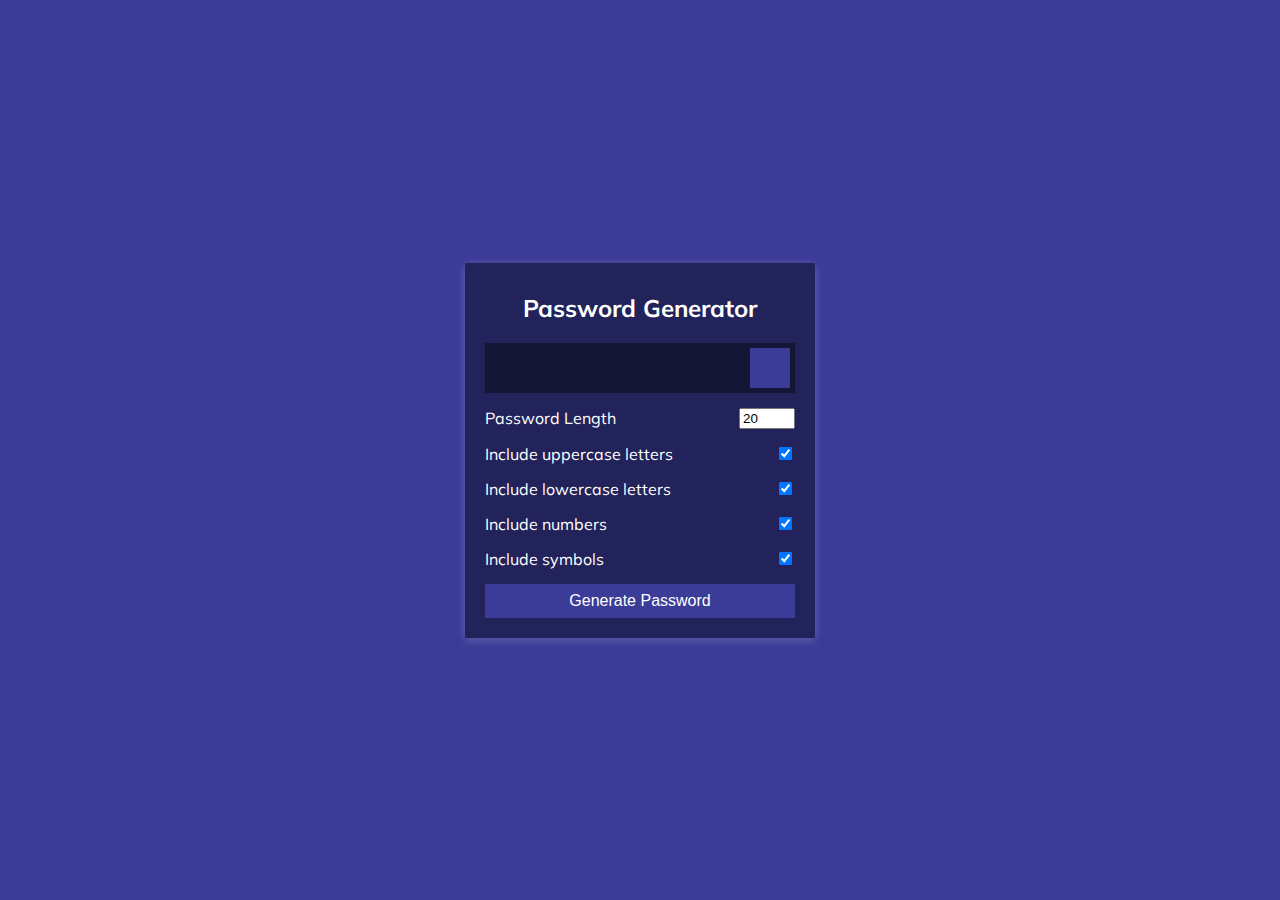
<file: password-generator/index.html>
<!DOCTYPE html>
<html lang="en">
  <head>
    <meta charset="UTF-8" />
    <meta name="viewport" content="width=device-width, initial-scale=1.0" />
    <link rel="stylesheet" href="https://cdnjs.cloudflare.com/ajax/libs/font-awesome/5.14.0/css/all.min.css" integrity="sha512-1PKOgIY59xJ8Co8+NE6FZ+LOAZKjy+KY8iq0G4B3CyeY6wYHN3yt9PW0XpSriVlkMXe40PTKnXrLnZ9+fkDaog==" crossorigin="anonymous" />
    <link rel="stylesheet" href="style.css" />
    <title>Password Generator</title>
  </head>
  <body>
    <div class="container">
      <h2>Password Generator</h2>
      <div class="result-container">
        <span id="result"></span>
        <button class="btn" id="clipboard">
          <i class="far fa-clipboard"></i>
        </button>
      </div>
      <div class="settings">
        <div class="setting">
          <label>Password Length</label>
          <input type="number" id="length" min="4" max="20" value="20">
        </div>
        <div class="setting">
          <label>Include uppercase letters</label>
          <input type="checkbox" id="uppercase" checked>
        </div>
        <div class="setting">
          <label>Include lowercase letters</label>
          <input type="checkbox" id="lowercase" checked>
        </div>
        <div class="setting">
          <label>Include numbers</label>
          <input type="checkbox" id="numbers" checked>
        </div>
        <div class="setting">
          <label>Include symbols</label>
          <input type="checkbox" id="symbols" checked>
        </div>
      </div>

      <button class="btn btn-large" id="generate">
        Generate Password
      </button>
    </div>
    <script src="script.js"></script>
  </body>
</html>
</file>
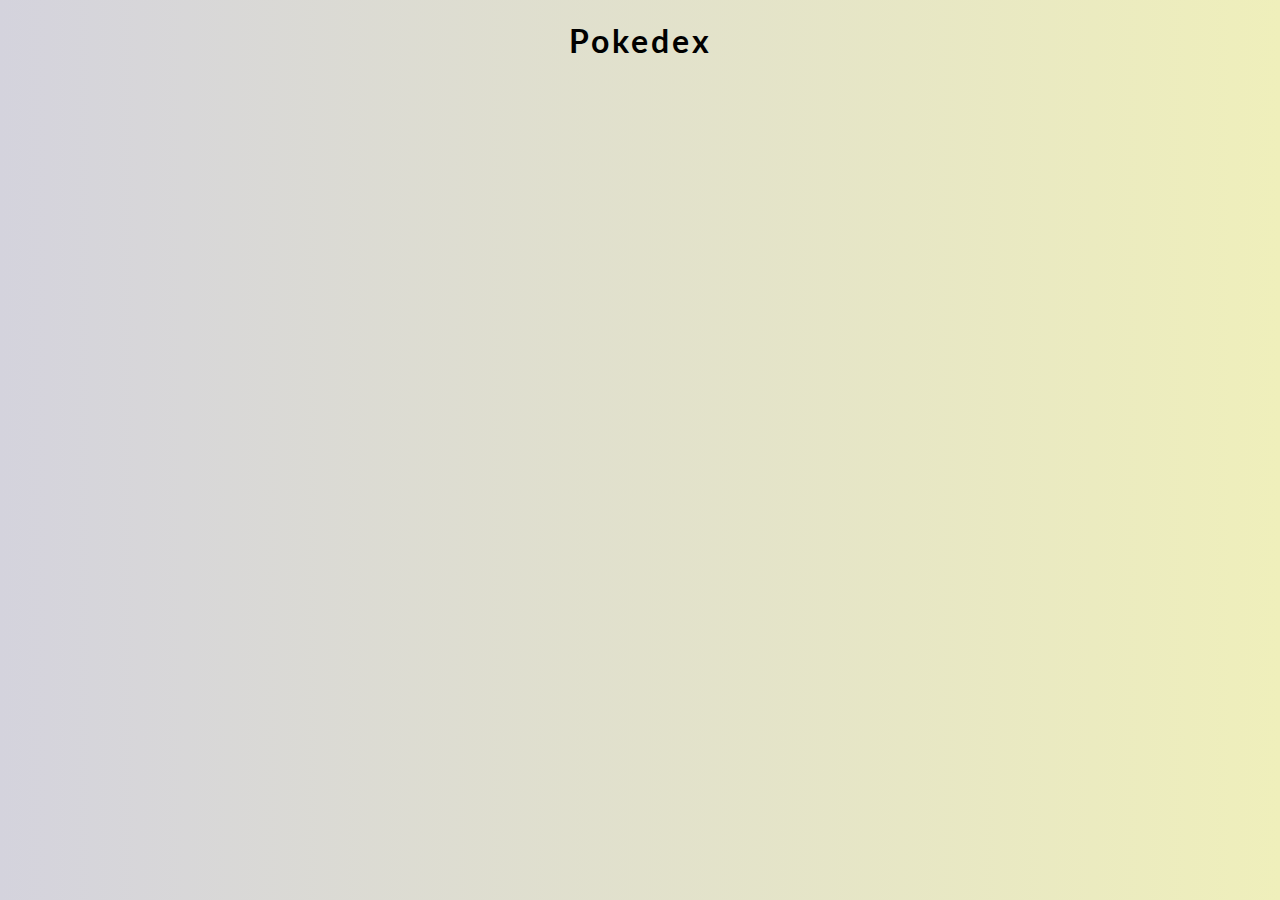
<file: pokedex/index.html>
<!DOCTYPE html>
<html lang="en">
  <head>
    <meta charset="UTF-8" />
    <meta name="viewport" content="width=device-width, initial-scale=1.0" />
    <link rel="stylesheet" href="style.css" />
    <title>Pokedex</title>
  </head>
  <body>
    <h1>Pokedex</h1>
    <div class="poke-container" id="poke-container"></div>

    <!-- Design inspired by this Dribbble shot: https://dribbble.com/shots/5611109--Pokemon -->
    <script src="script.js"></script>
  </body>
</html>
</file>
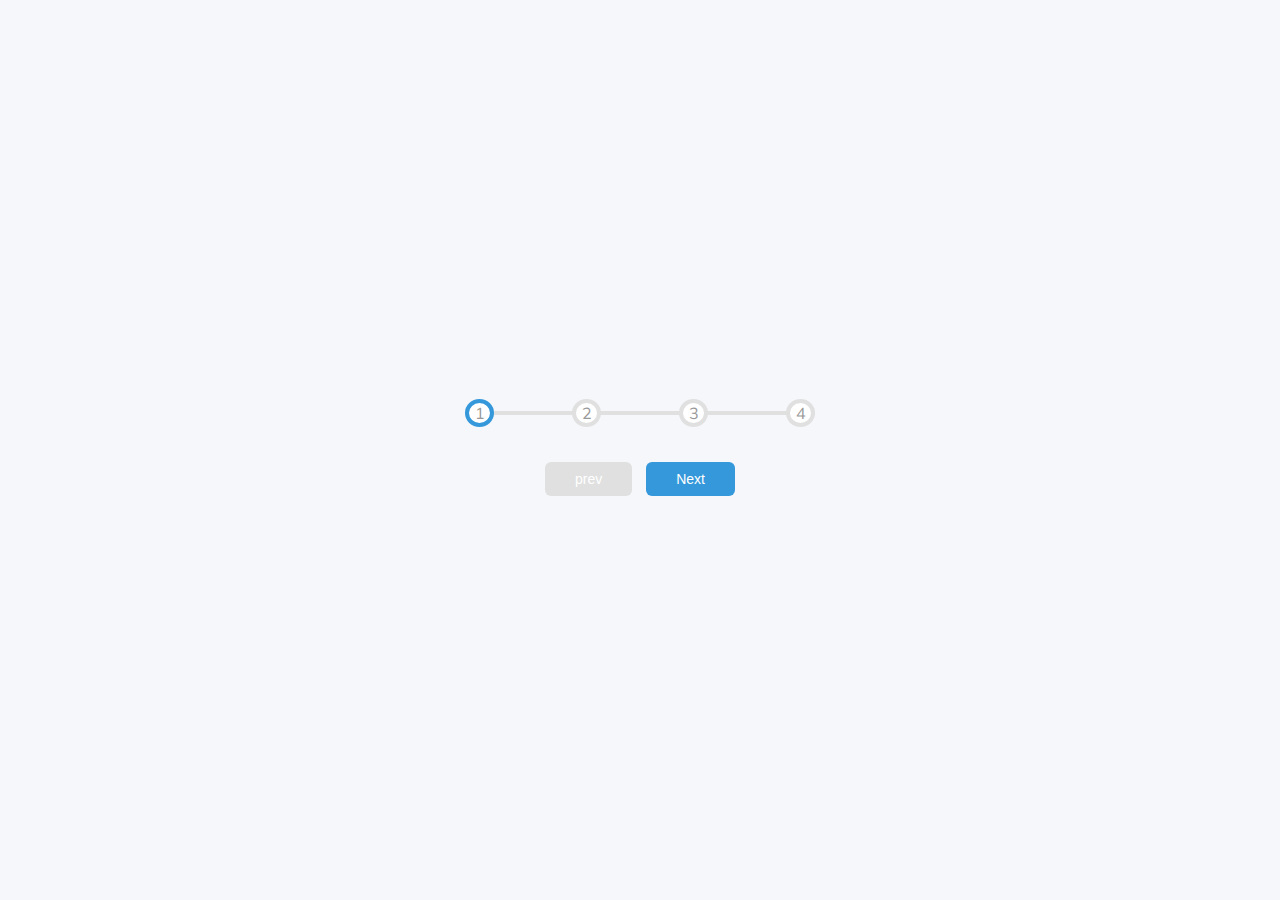
<file: Progress Steps/index.html>
<!DOCTYPE html>
<html lang="en">

<head>
    <meta charset="UTF-8">
    <meta http-equiv="X-UA-Compatible" content="IE=edge">
    <meta name="viewport" content="width=device-width, initial-scale=1.0">
    <link rel="stylesheet" href="style.css" />
<script defer src="script.js"></script>
    <title>Progress Steps</title>
</head>
<body>
 
  <div class="container">
    <div class="progress-container">
      <div class="progress" id="progress"></div>
      <div class="circle active">1</div>
      <div class="circle ">2</div>
      <div class="circle ">3</div>
      <div class="circle ">4</div>
    </div>
   <button class="btn" id="prev" disabled>prev</button>
   <button class="btn" id="next">Next</button>  
  </div>


</body>
</html>
</file>
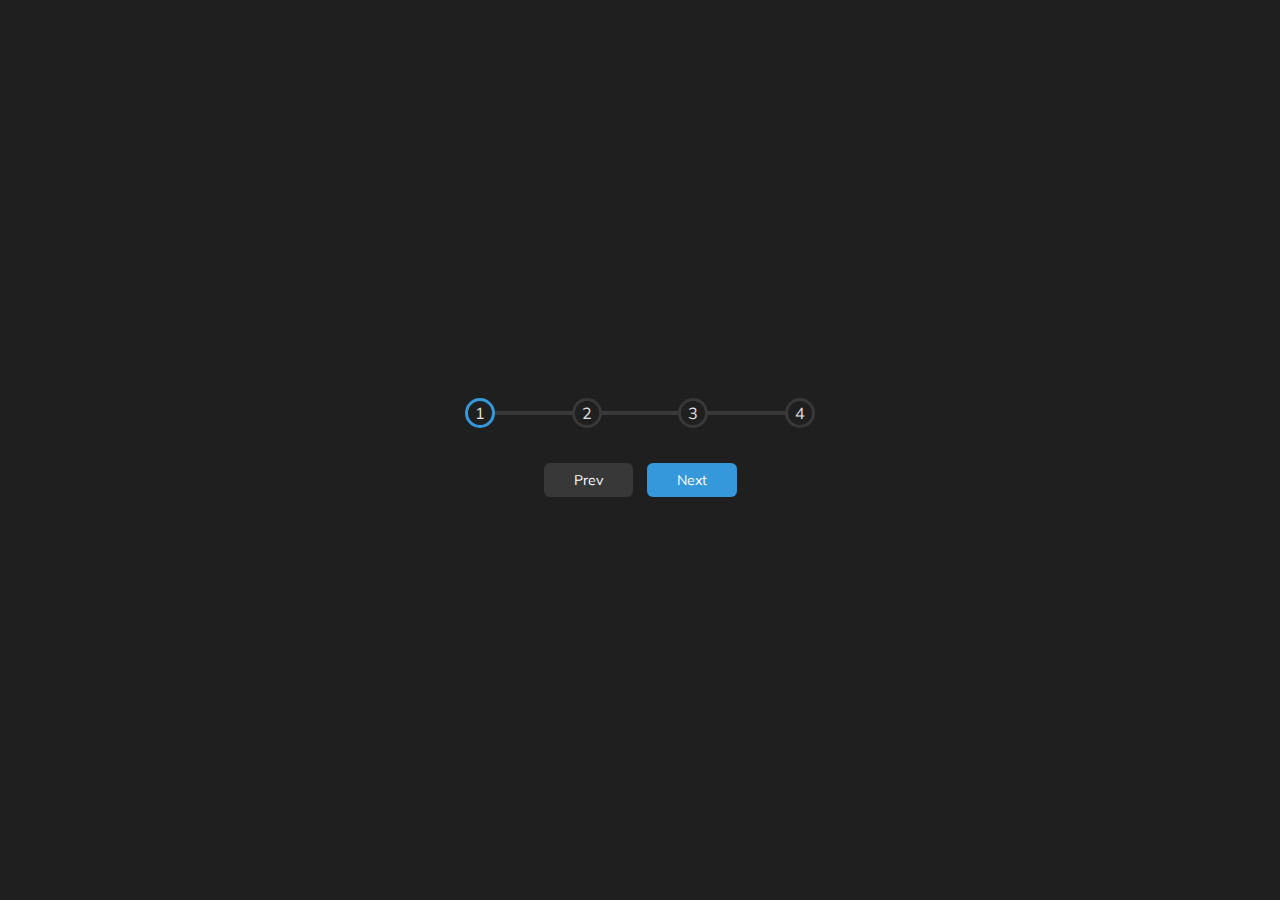
<file: progress-steps/index.html>
<!DOCTYPE html>
<html lang="en">
  <head>
    <meta charset="UTF-8" />
    <meta name="viewport" content="width=device-width, initial-scale=1.0" />
    <link rel="stylesheet" href="style.css" />
    <title>Progress Steps</title>
  </head>
  <body>
    <div class="container">
      <div class="progress-container">
        <div class="progress" id="progress"></div>
        <div class="circle active">1</div>
        <div class="circle">2</div>
        <div class="circle">3</div>
        <div class="circle">4</div>
      </div>

      <button class="btn" id="prev" disabled>Prev</button>
      <button class="btn" id="next">Next</button>
    </div>
    <script src="script.js"></script>
  </body>
</html>
</file>
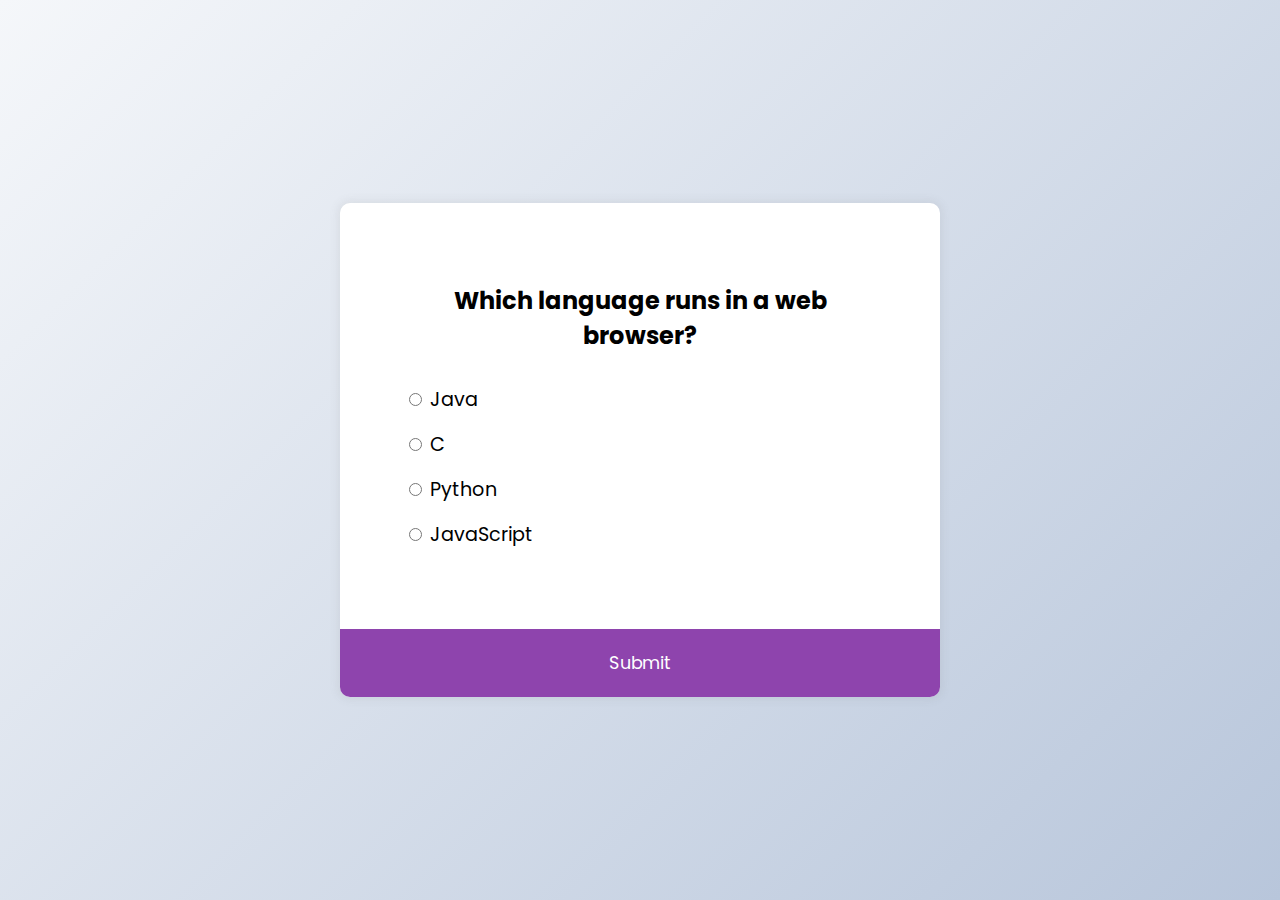
<file: quiz-app/index.html>
<!DOCTYPE html>
<html lang="en">
  <head>
    <meta charset="UTF-8" />
    <meta name="viewport" content="width=device-width, initial-scale=1.0" />
    <link rel="stylesheet" href="style.css" />
    <title>Quiz App</title>
  </head>
  <body>
    <div class="quiz-container" id="quiz">
      <div class="quiz-header">
        <h2 id="question">Question text</h2>
        <ul>
          <li>
            <input type="radio" name="answer" id="a" class="answer">
            <label for="a" id="a_text">Question</label>
          </li>

          <li>
            <input type="radio" name="answer" id="b" class="answer">
            <label for="b" id="b_text">Question</label>
          </li>

          <li>
            <input type="radio" name="answer" id="c" class="answer">
            <label for="c" id="c_text">Question</label>
          </li>

          <li>
            <input type="radio" name="answer" id="d" class="answer">
            <label for="d" id="d_text">Question</label>
          </li>
        </ul>
      </div>
      <button id="submit">Submit</button>
    </div>
    <script src="script.js"></script>
  </body>
</html>
</file>
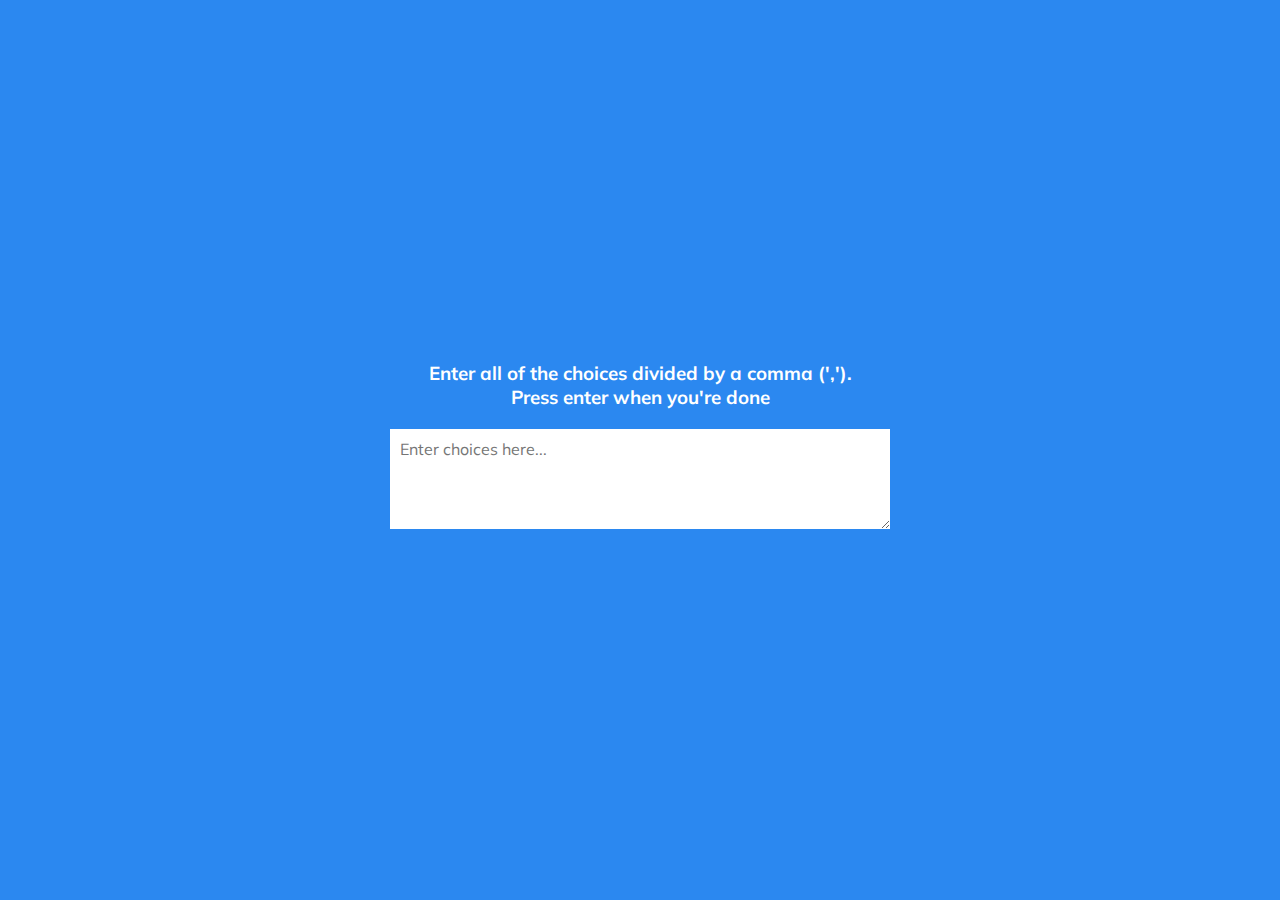
<file: random-choice-picker/index.html>
<!DOCTYPE html>
<html lang="en">
  <head>
    <meta charset="UTF-8" />
    <meta name="viewport" content="width=device-width, initial-scale=1.0" />
    <link rel="stylesheet" href="style.css" />
    <title>Random Choice Picker</title>
  </head>
  <body>
    <div class="container">
      <h3>Enter all of the choices divided by a comma (','). <br> Press enter when you're done</h3>
      <textarea placeholder="Enter choices here..." id="textarea"></textarea>

      <div id="tags"></div>
    </div>

    <script src="script.js"></script>
  </body>
</html>
</file>
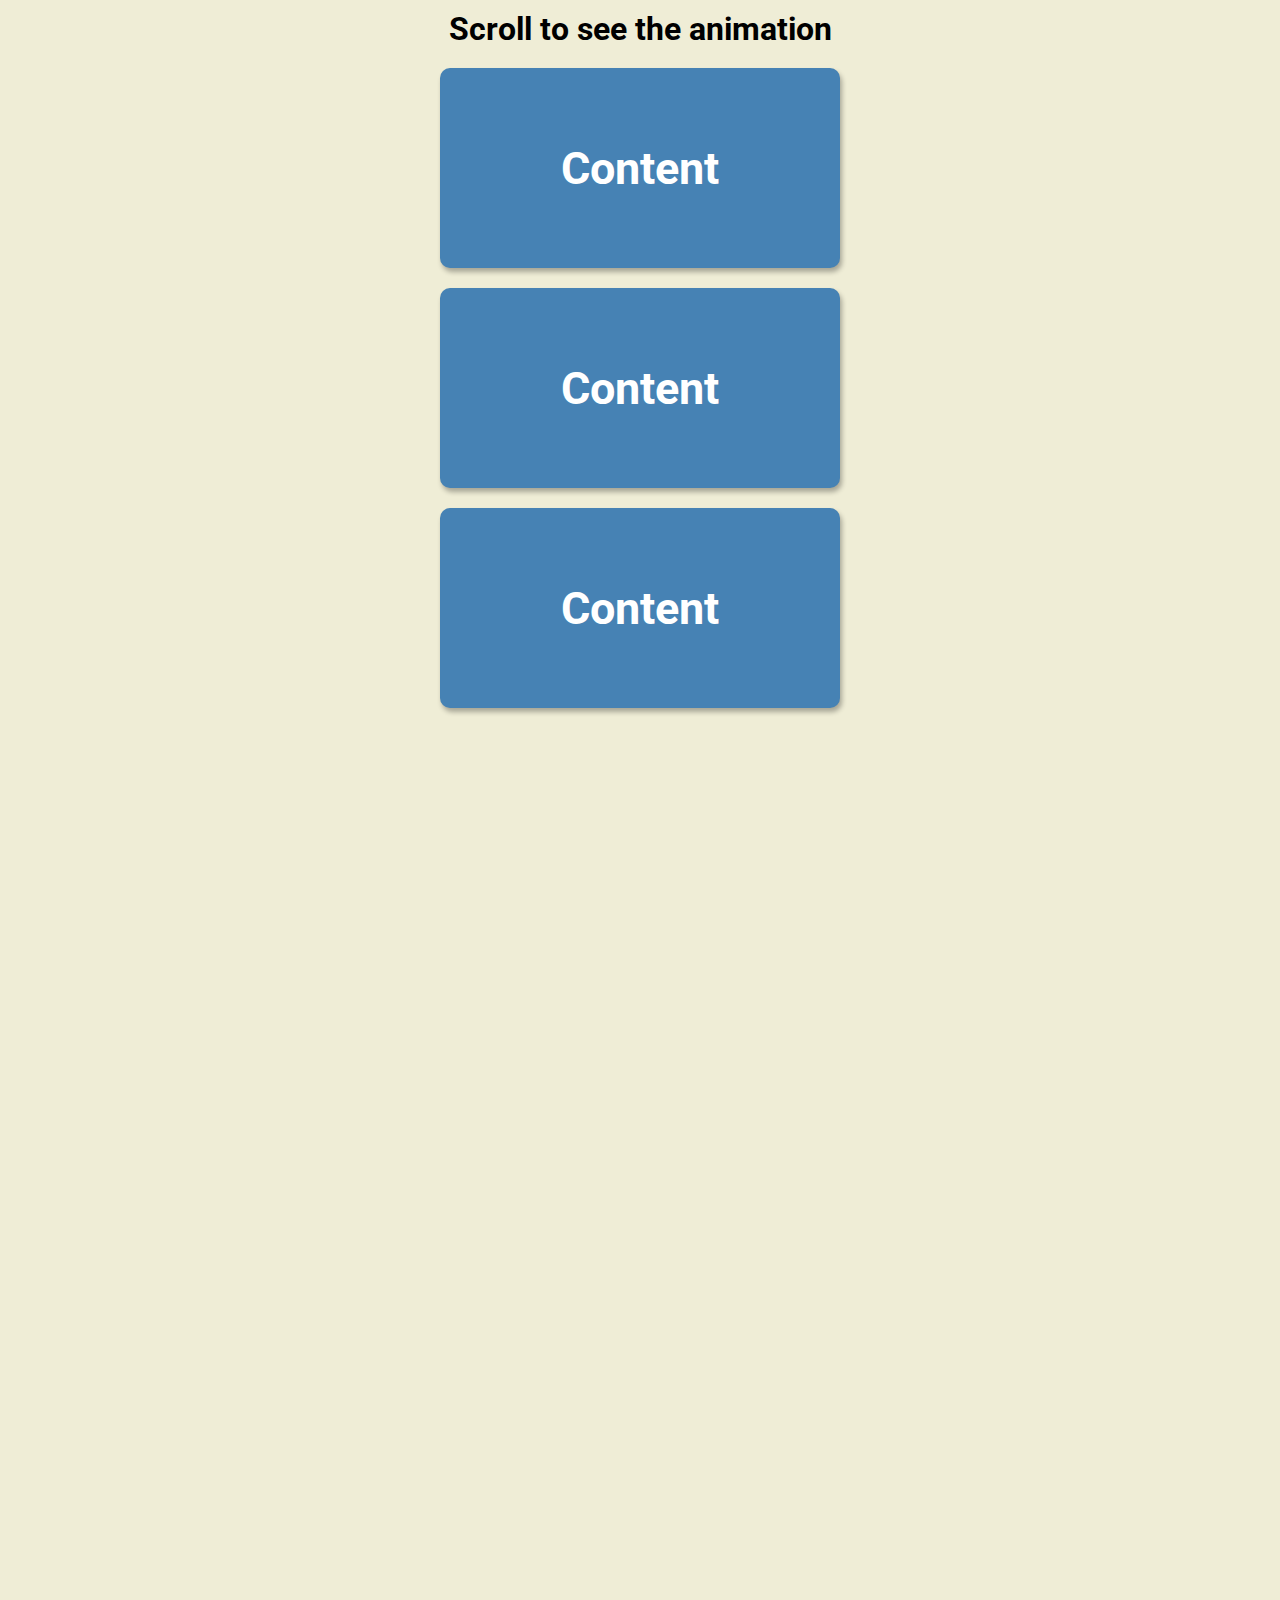
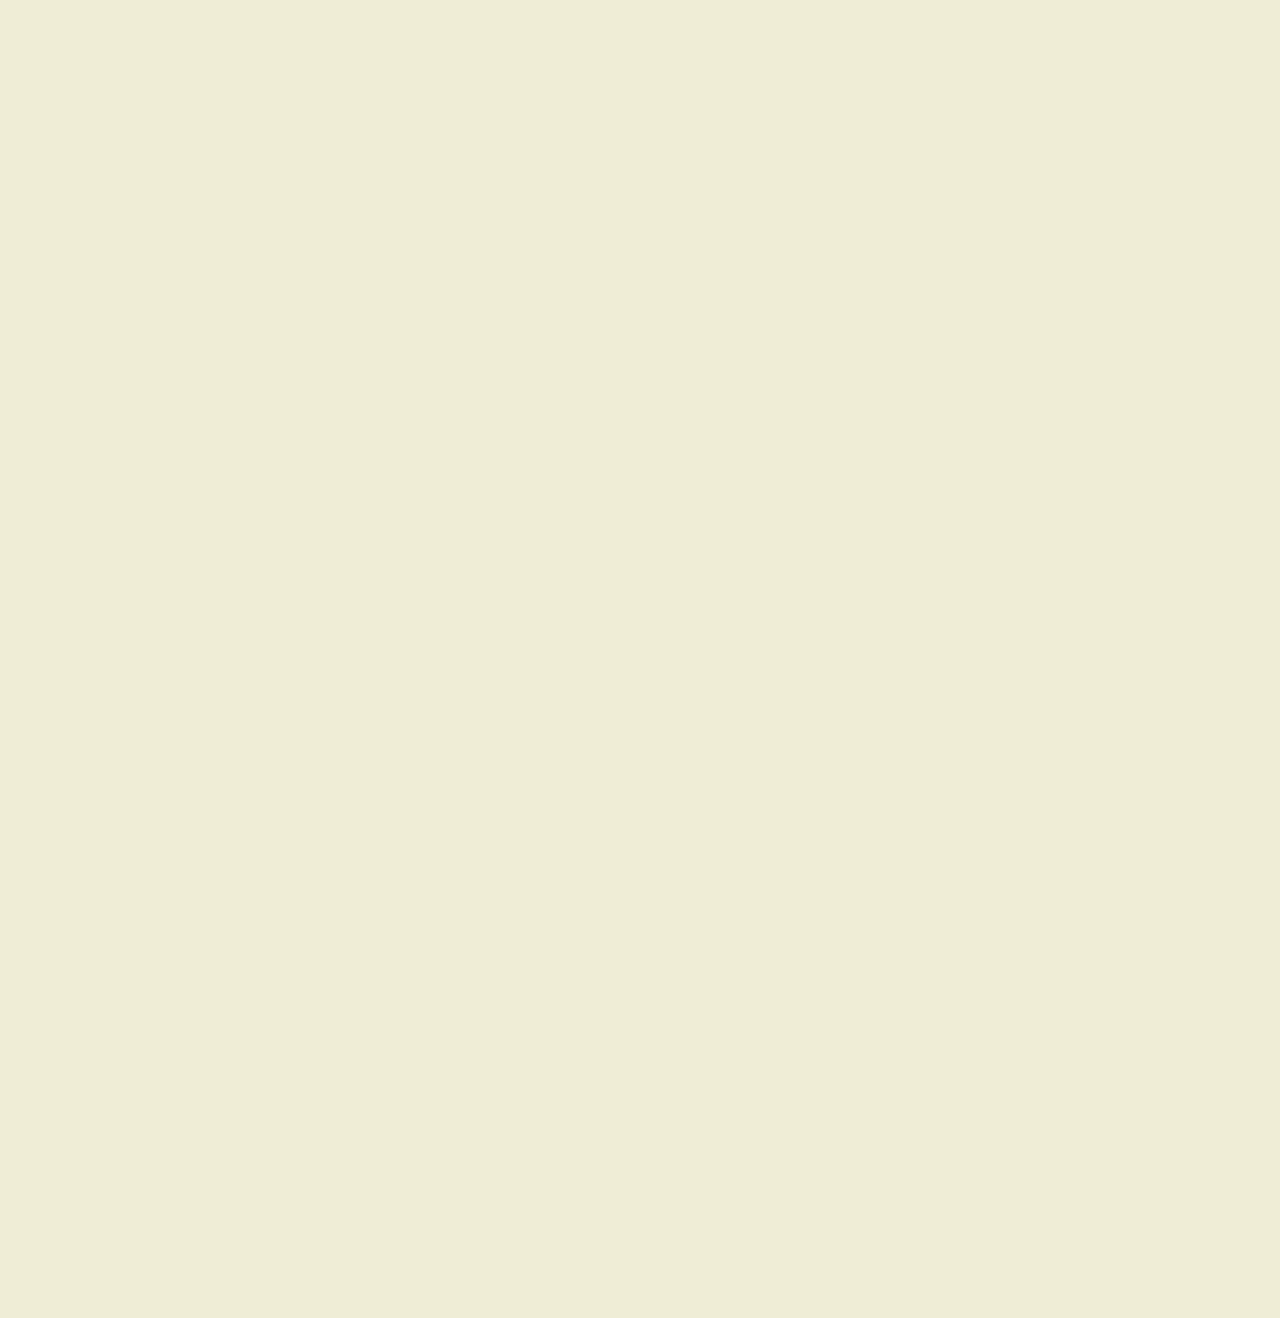
<file: scroll-animation/index.html>
<!DOCTYPE html>
<html lang="en">
  <head>
    <meta charset="UTF-8" />
    <meta name="viewport" content="width=device-width, initial-scale=1.0" />
    <link rel="stylesheet" href="style.css" />
    <title>Scroll Animation</title>
  </head>
  <body>
    <h1>Scroll to see the animation</h1>
    <div class="box"><h2>Content</h2></div>
    <div class="box"><h2>Content</h2></div>
    <div class="box"><h2>Content</h2></div>
    <div class="box"><h2>Content</h2></div>
    <div class="box"><h2>Content</h2></div>
    <div class="box"><h2>Content</h2></div>
    <div class="box"><h2>Content</h2></div>
    <div class="box"><h2>Content</h2></div>
    <div class="box"><h2>Content</h2></div>
    <div class="box"><h2>Content</h2></div>
    <div class="box"><h2>Content</h2></div>
    <div class="box"><h2>Content</h2></div>
    <div class="box"><h2>Content</h2></div>
    <script src="script.js"></script>
  </body>
</html>
</file>
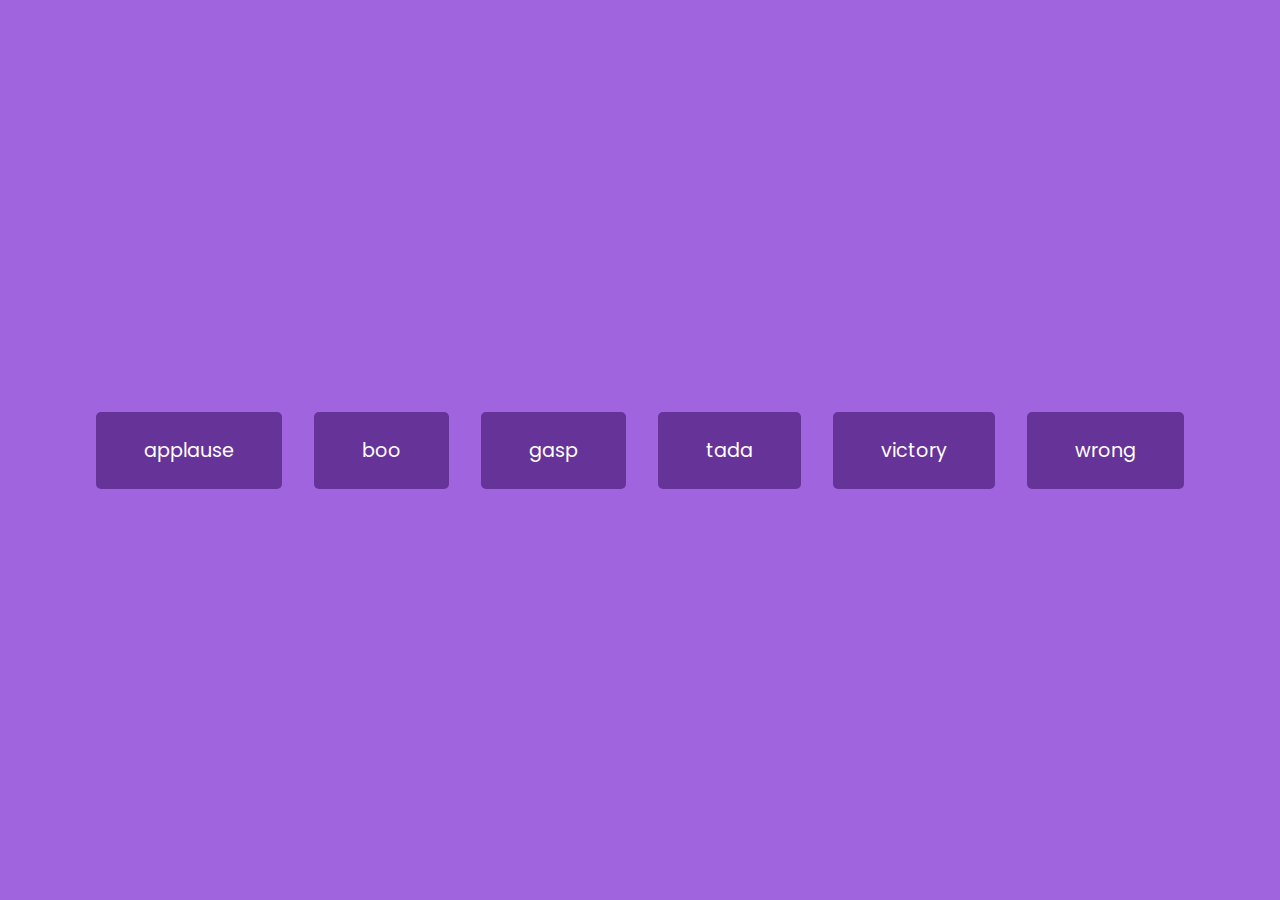
<file: sound-board/index.html>
<!DOCTYPE html>
<html lang="en">
  <head>
    <meta charset="UTF-8" />
    <meta name="viewport" content="width=device-width, initial-scale=1.0" />
    <link rel="stylesheet" href="style.css" />
    <title>Sound Board</title>
  </head>
  <body>
    <audio id="applause" src="sounds/applause.mp3"></audio>
    <audio id="boo" src="sounds/boo.mp3"></audio>
    <audio id="gasp" src="sounds/gasp.mp3"></audio>
    <audio id="tada" src="sounds/tada.mp3"></audio>
    <audio id="victory" src="sounds/victory.mp3"></audio>
    <audio id="wrong" src="sounds/wrong.mp3"></audio>

    <div id="buttons"></div>

    <script src="script.js"></script>
  </body>
</html>
</file>
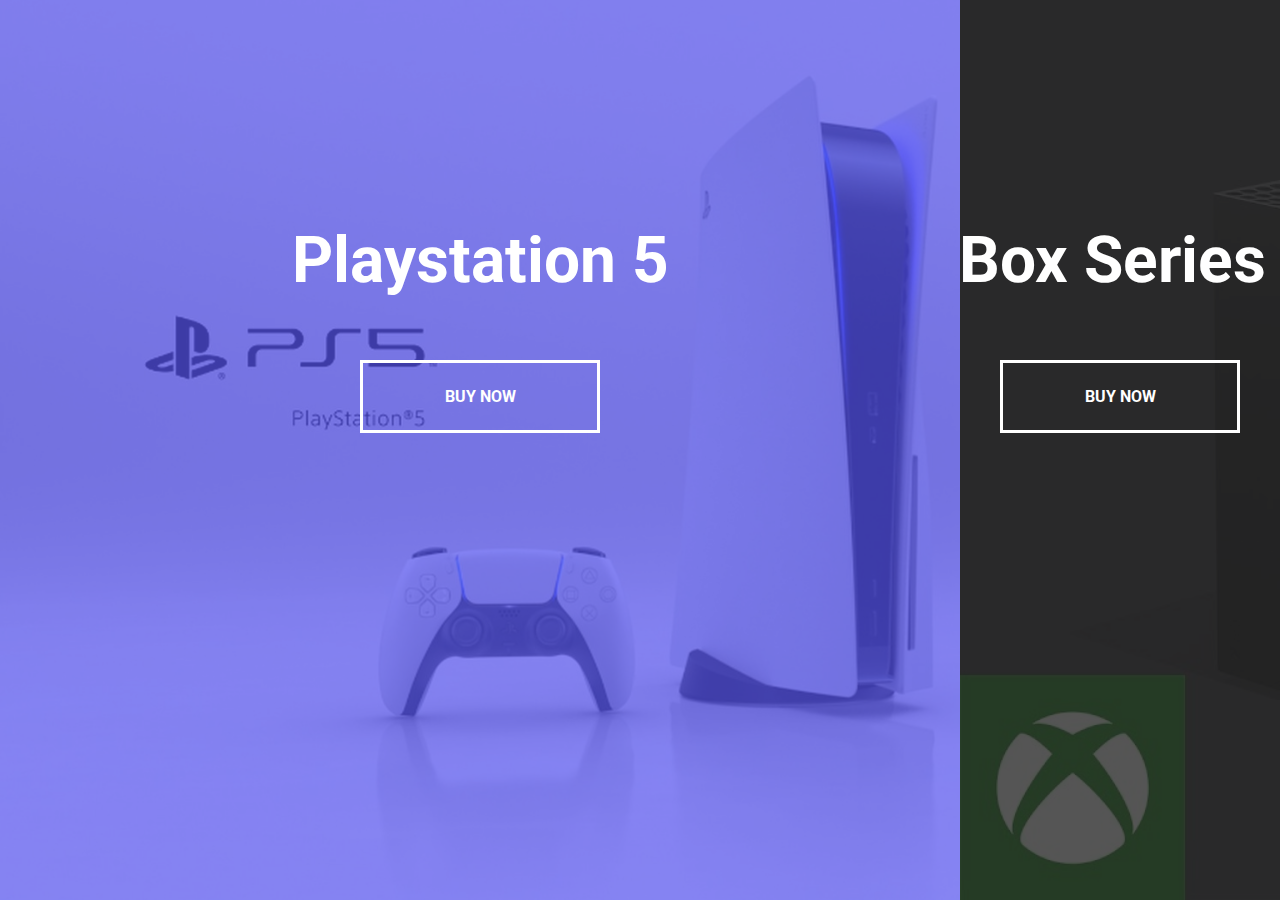
<file: split-landing-page/index.html>
<!DOCTYPE html>
<html lang="en">
  <head>
    <meta charset="UTF-8" />
    <meta name="viewport" content="width=device-width, initial-scale=1.0" />
    <link rel="stylesheet" href="style.css" />
    <title>Split Landing Page
    </title>
  </head>
  <body>
    <div class="container">
      <div class="split left">
        <h1>Playstation 5</h1>
        <a href="#" class="btn">Buy Now</a>
      </div>
      <div class="split right">
        <h1>XBox Series X</h1>
        <a href="#" class="btn">Buy Now</a>
      </div>
    </div>

    <script src="script.js"></script>
  </body>
</html>
</file>
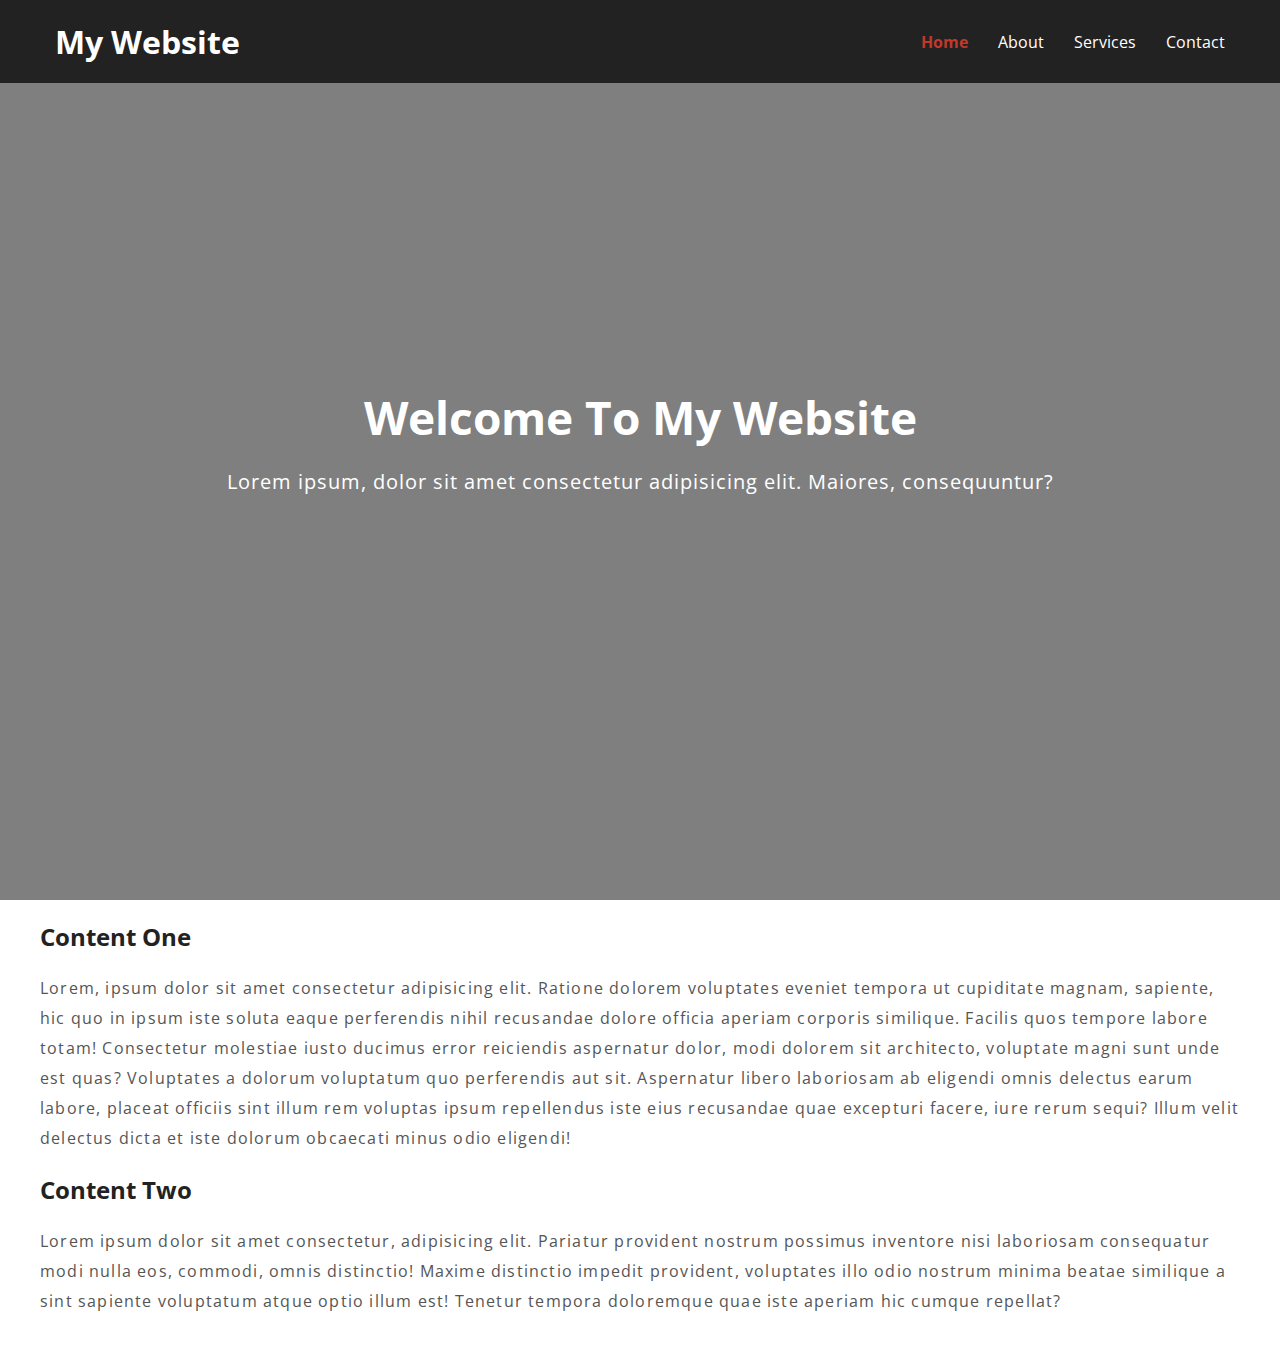
<file: sticky-navigation/index.html>
<!DOCTYPE html>
<html lang="en">
  <head>
    <meta charset="UTF-8" />
    <meta name="viewport" content="width=device-width, initial-scale=1.0" />
    <link rel="stylesheet" href="style.css" />
    <title>Sticky Navigation</title>
  </head>
  <body>
    <nav class="nav">
      <div class="container">
        <h1 class="logo"><a href="/index.html">My Website</a></h1>
        <ul>
          <li><a href="#" class="current">Home</a></li>
          <li><a href="#">About</a></li>
          <li><a href="#">Services</a></li>
          <li><a href="#">Contact</a></li>
        </ul>
      </div>
    </nav>

    <div class="hero">
      <div class="container">
        <h1>Welcome To My Website</h1>
        <p>Lorem ipsum, dolor sit amet consectetur adipisicing elit. Maiores, consequuntur?</p>
      </div>
    </div>

    <section class="container content">
      <h2>Content One</h2>
      <p>Lorem, ipsum dolor sit amet consectetur adipisicing elit. Ratione dolorem voluptates eveniet tempora ut cupiditate magnam, sapiente, hic quo in ipsum iste soluta eaque perferendis nihil recusandae dolore officia aperiam corporis similique. Facilis quos tempore labore totam! Consectetur molestiae iusto ducimus error reiciendis aspernatur dolor, modi dolorem sit architecto, voluptate magni sunt unde est quas? Voluptates a dolorum voluptatum quo perferendis aut sit. Aspernatur libero laboriosam ab eligendi omnis delectus earum labore, placeat officiis sint illum rem voluptas ipsum repellendus iste eius recusandae quae excepturi facere, iure rerum sequi? Illum velit delectus dicta et iste dolorum obcaecati minus odio eligendi!</p>

      <h3>Content Two</h3>
      <p>Lorem ipsum dolor sit amet consectetur, adipisicing elit. Pariatur provident nostrum possimus inventore nisi laboriosam consequatur modi nulla eos, commodi, omnis distinctio! Maxime distinctio impedit provident, voluptates illo odio nostrum minima beatae similique a sint sapiente voluptatum atque optio illum est! Tenetur tempora doloremque quae iste aperiam hic cumque repellat?</p>
    </section>

    <script src="script.js"></script>
  </body>
</html>
</file>
<file: password-generator/style.css>
@import url('https://fonts.googleapis.com/css?family=Muli&display=swap');

* {
  box-sizing: border-box;
}

body {
  background-color: #3b3b98;
  color: #fff;
  font-family: 'Muli', sans-serif;
  display: flex;
  flex-direction: column;
  align-items: center;
  justify-content: center;
  height: 100vh;
  overflow: hidden;
  padding: 10px;
  margin: 0;
}

h2 {
  margin: 10px 0 20px;
  text-align: center;
}

.container {
  background-color: #23235b;
  box-shadow: 0px 2px 10px rgba(255, 255, 255, 0.2);
  padding: 20px;
  width: 350px;
  max-width: 100%;
}

.result-container {
  background-color: rgba(0, 0, 0, 0.4);
  display: flex;
  justify-content: flex-start;
  align-items: center;
  position: relative;
  font-size: 18px;
  letter-spacing: 1px;
  padding: 12px 10px;
  height: 50px;
  width: 100%;
}

.result-container #result {
  word-wrap: break-word;
  max-width: calc(100% - 40px);
  overflow-y: scroll;
  height: 100%;
}

#result::-webkit-scrollbar {
  width: 1rem;
}

.result-container .btn {
  position: absolute;
  top: 5px;
  right: 5px;
  width: 40px;
  height: 40px;
  font-size: 20px;
}

.btn {
  border: none;
  background-color: #3b3b98;
  color: #fff;
  font-size: 16px;
  padding: 8px 12px;
  cursor: pointer;
}

.btn-large {
  display: block;
  width: 100%;
}

.setting {
  display: flex;
  justify-content: space-between;
  align-items: center;
  margin: 15px 0;
}
</file>
<file: pokedex/style.css>
@import url('https://fonts.googleapis.com/css?family=Lato:300,400&display=swap');

* {
  box-sizing: border-box;
}

body {
  background: #efefbb;
  background: linear-gradient(to right, #d4d3dd, #efefbb);
  font-family: 'Lato', sans-serif;
  display: flex;
  flex-direction: column;
  align-items: center;
  justify-content: center;
  margin: 0;
}

h1 {
  letter-spacing: 3px;
}

.poke-container {
  display: flex;
  flex-wrap: wrap;
  align-items: space-between;
  justify-content: center;
  margin: 0 auto;
  max-width: 1200px;
}

.pokemon {
  background-color: #eee;
  border-radius: 10px;
  box-shadow: 0 3px 15px rgba(100, 100, 100, 0.5);
  margin: 10px;
  padding: 20px;
  text-align: center;
}

.pokemon .img-container {
  background-color: rgba(255, 255, 255, 0.6);
  border-radius: 50%;
  width: 120px;
  height: 120px;
  text-align: center;
}

.pokemon .img-container img {
  max-width: 90%;
  margin-top: 20px;
}

.pokemon .info {
  margin-top: 20px;
}

.pokemon .info .number {
  background-color: rgba(0, 0, 0, 0.1);
  padding: 5px 10px;
  border-radius: 10px;
  font-size: 0.8em;
}

.pokemon .info .name {
  margin: 15px 0 7px;
  letter-spacing: 1px;
}
</file>
<file: Progress Steps/style.css>
@import url('https://fonts.googleapis.com/css?family=Muli&display=swap');

:root{
  --line-border-fill: #3498db;
  --line-border-empty: #e0e0e0;

}


* {
  box-sizing: border-box;
}

body {
  background-color: #f6f7fb;
  font-family: 'Muli', sans-serif;
  display: flex;
  align-items: center;
  justify-content: center;
  height: 100vh;
  overflow: hidden;
  margin: 0;
}

.container {
text-align: center;
}

.progress-container {
display: flex;
justify-content: space-between;
position: relative;
margin-bottom: 30px;
max-width: 100%;
width: 350px;
}

.progress {
  background-color: var(--line-border-fill) ;
  position: absolute;
  top: 50%;
  left: 0;
  transform: translateY(-50%);
  height: 4px;
width: 0%;
z-index: -1;
transition: .4s ease;
}
.progress-container::before {
  content: '';
  background-color: var(--line-border-empty);
  position: absolute;
  top: 50%;
  left: 0;
  transform: translateY(-50%);
  height: 4px;
width: 100%;
z-index: -1;
}

.circle{
background-color: #ffff;
color: #999;
border-radius: 50%;
width: 29px;
display: flex;
align-items: center;
justify-content: center;
border: 4px solid var(--line-border-empty);
transition: .4s ease;

}
.circle.active{
  border-color: var(--line-border-fill);

}

.btn{
  background-color: var(--line-border-fill);
  color: #fff;
  border: 0;
  border-radius: 6px;
  cursor: pointer;
  padding: 9px 30px;
  margin: 5px;
  font-size: 14px;

}
.btn:active{
  transform: scale(0.98);
}
.btn:focus{
  outline: 0;
}
.btn:disabled{
  background-color: var(--line-border-empty);
  cursor: not-allowed;
}

@media (max-width: 480px) {
  .container {
    width: 100vw;
  }

  .panel:nth-of-type(4),
  .panel:nth-of-type(5) {
    display: none;
  }
}
</file>
<file: progress-steps/style.css>
@import url('https://fonts.googleapis.com/css?family=Muli&display=swap');

:root {
  --line-border-fill: #3498db;
  --line-border-empty: #383838;

}

* {
  box-sizing: border-box;
}

body {
  background-color: #1f1f1f;
  font-family: 'Muli', sans-serif;
  display: flex;
  align-items: center;
  justify-content: center;
  height: 100vh;
  overflow: hidden;
  margin: 0;
}

.container {
  text-align: center;
}

.progress-container {
  display: flex;
  justify-content: space-between;
  position: relative;
  margin-bottom: 30px;
  max-width: 100%;
  width: 350px;
}

.progress-container::before {
  content: '';
  background-color: var(--line-border-empty);
  position: absolute;
  top: 50%;
  left: 0;
  transform: translateY(-50%);
  height: 4px;
  width: 100%;
  z-index: -1;
}

.progress {
  background-color: var(--line-border-fill);
  position: absolute;
  top: 50%;
  left: 0;
  transform: translateY(-50%);
  height: 4px;
  width: 0%;
  z-index: -1;
  transition: 0.4s ease;
}

.circle {
  background-color: #1f1f1f;
  color:#e2e2e2;
  border-radius: 50%;
  height: 30px;
  width: 30px;
  display: flex;
  align-items: center;
  justify-content: center;
  border: 3px solid var(--line-border-empty);
  transition: 0.4s ease;
}

.circle.active {
  border-color: var(--line-border-fill);
}

.btn {
  background-color: var(--line-border-fill);
  color: #fff;
  border: 0;
  border-radius: 6px;
  cursor: pointer;
  font-family: inherit;
  padding: 8px 30px;
  margin: 5px;
  font-size: 14px;
}

.btn:active {
  transform: scale(0.98);
}

.btn:focus {
  outline: 0;
}

.btn:disabled {
  background-color: var(--line-border-empty);
  cursor: not-allowed;
}
</file>
<file: quiz-app/style.css>
@import url('https://fonts.googleapis.com/css2?family=Poppins:wght@200;400&display=swap');

* {
  box-sizing: border-box;
}

body {
  background-color: #b8c6db;
  background-image: linear-gradient(315deg, #b8c6db 0%, #f5f7fa 100%);
  font-family: 'Poppins', sans-serif;
  display: flex;
  align-items: center;
  justify-content: center;
  height: 100vh;
  overflow: hidden;
  margin: 0;
}

.quiz-container {
  background-color: #fff;
  border-radius: 10px;
  box-shadow: 0 0 10px 2px rgba(100, 100, 100, 0.1);
  width: 600px;
  overflow: hidden;
}

.quiz-header {
  padding: 4rem;
}

h2 {
  padding: 1rem;
  text-align: center;
  margin: 0;
}

ul {
  list-style-type: none;
  padding: 0;
}

ul li {
  font-size: 1.2rem;
  margin: 1rem 0;
}

ul li label {
  cursor: pointer;
}

button {
  background-color: #8e44ad;
  color: #fff;
  border: none;
  display: block;
  width: 100%;
  cursor: pointer;
  font-size: 1.1rem;
  font-family: inherit;
  padding: 1.3rem;
}

button:hover {
  background-color: #732d91;
}

button:focus {
  outline: none;
  background-color: #5e3370;
}
</file>
<file: random-choice-picker/style.css>
@import url('https://fonts.googleapis.com/css?family=Muli&display=swap');

* {
  box-sizing: border-box;
}

body {
  background-color: #2b88f0;
  font-family: 'Muli', sans-serif;
  display: flex;
  flex-direction: column;
  align-items: center;
  justify-content: center;
  height: 100vh;
  overflow: hidden;
  margin: 0;
}

h3 {
  color: #fff;
  margin: 10px 0 20px;
  text-align: center;
}

.container {
  width: 500px;
}

textarea {
  border: none;
  display: block;
  width: 100%;
  height: 100px;
  font-family: inherit;
  padding: 10px;
  margin: 0 0 20px;
  font-size: 16px;
}

textarea:focus {
  outline: none;
}

.tag {
  background-color: #f0932b;
  color: #fff;
  border-radius: 50px;
  padding: 10px 20px;
  margin: 0 5px 10px 0;
  font-size: 14px;
  display: inline-block;
}

.tag.highlight {
  background-color: #273c75;
}
</file>
<file: scroll-animation/style.css>
@import url('https://fonts.googleapis.com/css2?family=Roboto:wght@400;700&display=swap');

* {
  box-sizing: border-box;
}

body {
  background-color: #efedd6;
  font-family: 'Roboto', sans-serif;
  display: flex;
  flex-direction: column;
  align-items: center;
  justify-content: center;
  margin: 0;
  overflow-x: hidden;
}

h1 {
  margin: 10px;
}

.box {
  background-color: steelblue;
  color: #fff;
  display: flex;
  align-items: center;
  justify-content: center;
  width: 400px;
  height: 200px;
  margin: 10px;
  border-radius: 10px;
  box-shadow: 2px 4px 5px rgba(0, 0, 0, 0.3);
  transform: translateX(400%);
  transition: transform 0.4s ease;
}

.box:nth-of-type(even) {
  transform: translateX(-400%);
}

.box.show {
  transform: translateX(0);
}

.box h2 {
  font-size: 45px;
}
</file>
<file: sound-board/style.css>
@import url('https://fonts.googleapis.com/css2?family=Poppins:wght@200;400&display=swap');

* {
  box-sizing: border-box;
}

body {
  background-color: rgb(161, 100, 223);
  font-family: 'Poppins', sans-serif;
  display: flex;
  flex-wrap: wrap;
  align-items: center;
  justify-content: center;
  text-align: center;
  height: 100vh;
  overflow: hidden;
  margin: 0;
}

.btn {
  background-color: rebeccapurple;
  border-radius: 5px;
  border: none;
  color: #fff;
  margin: 1rem;
  padding: 1.5rem 3rem;
  font-size: 1.2rem;
  font-family: inherit;
  cursor: pointer;
}

.btn:hover {
  opacity: 0.9;
}

.btn:focus {
  outline: none;
}
</file>
<file: split-landing-page/style.css>
@import url('https://fonts.googleapis.com/css2?family=Roboto:wght@400;700&display=swap');

:root {
  --left-bg-color: rgba(87, 84, 236, 0.7);
  --right-bg-color: rgba(43, 43, 43, 0.8);
  --left-btn-hover-color: rgba(87, 84, 236, 1);
  --right-btn-hover-color: rgba(28, 122, 28, 1);
  --hover-width: 75%;
  --other-width: 25%;
  --speed: 1000ms;
}

* {
  box-sizing: border-box;
}

body {
  font-family: 'Roboto', sans-serif;
  height: 100vh;
  overflow: hidden;
  margin: 0;
}

h1 {
  font-size: 4rem;
  color: #fff;
  position: absolute;
  left: 50%;
  top: 20%;
  transform: translateX(-50%);
  white-space: nowrap;
}

.btn {
  position: absolute;
  display: flex;
  align-items: center;
  justify-content: center;
  left: 50%;
  top: 40%;
  transform: translateX(-50%);
  text-decoration: none;
  color: #fff;
  border: #fff solid 0.2rem;
  font-size: 1rem;
  font-weight: bold;
  text-transform: uppercase;
  width: 15rem;
  padding: 1.5rem;
}

.split.left .btn:hover {
  background-color: var(--left-btn-hover-color);
  border-color: var(--left-btn-hover-color);
}

.split.right .btn:hover {
  background-color: var(--right-btn-hover-color);
  border-color: var(--right-btn-hover-color);
}

.container {
  position: relative;
  width: 100%;
  height: 100%;
  background: #333;
}

.split {
  position: absolute;
  width: 50%;
  height: 100%;
  overflow: hidden;
}

.split.left {
  left: 0;
  background: url('ps.jpg');
  background-repeat: no-repeat;
  background-size: cover;
}

.split.left::before {
  content: '';
  position: absolute;
  width: 100%;
  height: 100%;
  background-color: var(--left-bg-color);
}

.split.right {
  right: 0;
  background: url('xbox.jpg');
  background-repeat: no-repeat;
  background-size: cover;
}

.split.right::before {
  content: '';
  position: absolute;
  width: 100%;
  height: 100%;
  background-color: var(--right-bg-color);
}

.split.right,
.split.left,
.split.right::before,
.split.left::before {
  transition: all var(--speed) ease-in-out;
}

.hover-left .left {
  width: var(--hover-width);
}

.hover-left .right {
  width: var(--other-width);
}

.hover-right .right {
  width: var(--hover-width);
}

.hover-right .left {
  width: var(--other-width);
}

@media (max-width: 800px) {
  h1 {
    font-size: 2rem;
    top: 30%;
  }

  .btn {
    padding: 1.2rem;
    width: 12rem;
  }
}
</file>
<file: sticky-navigation/style.css>
@import url('https://fonts.googleapis.com/css?family=Open+Sans');

* {
  box-sizing: border-box;
  margin: 0;
  padding: 0;
}

body {
  font-family: 'Open Sans', sans-serif;
  color: #222;
  padding-bottom: 50px;
}

.container {
  max-width: 1200px;
  margin: 0 auto;
}

.nav {
  position: fixed;
  background-color: #222;
  top: 0;
  left: 0;
  right: 0;
  transition: all 0.3s ease-in-out;
}

.nav .container {
  display: flex;
  justify-content: space-between;
  align-items: center;
  padding: 20px 0;
  transition: all 0.3s ease-in-out;
}

.nav ul {
  display: flex;
  list-style-type: none;
  align-items: center;
  justify-content: center;
}

.nav a {
  color: #fff;
  text-decoration: none;
  padding: 7px 15px;
  transition: all 0.3s ease-in-out;
}

.nav.active {
  background-color: #fff;
  box-shadow: 0 2px 10px rgba(0, 0, 0, 0.3);
}

.nav.active a {
  color: #000;
}

.nav.active .container {
  padding: 10px 0;
}

.nav a.current,
.nav a:hover {
  color: #c0392b;
  font-weight: bold;
}

.hero {
  background-image: url('https://images.pexels.com/photos/450035/pexels-photo-450035.jpeg?auto=compress&cs=tinysrgb&dpr=2&h=750&w=1260');
  background-repeat: no-repeat;
  background-size: cover;
  background-position: bottom center;
  height: 100vh;
  color: #fff;
  display: flex;
  justify-content: center;
  align-items: center;
  text-align: center;
  position: relative;
  margin-bottom: 20px;
  z-index: -2;
}

.hero::before {
  content: '';
  position: absolute;
  top: 0;
  left: 0;
  width: 100%;
  height: 100%;
  background-color: rgba(0, 0, 0, 0.5);
  z-index: -1;
}

.hero h1 {
  font-size: 46px;
  margin: -20px 0 20px;
}

.hero p {
  font-size: 20px;
  letter-spacing: 1px;
}

.content h2,
.content h3 {
  font-size: 150%;
  margin: 20px 0;
}

.content p {
  color: #555;
  line-height: 30px;
  letter-spacing: 1.2px;
}
</file>
